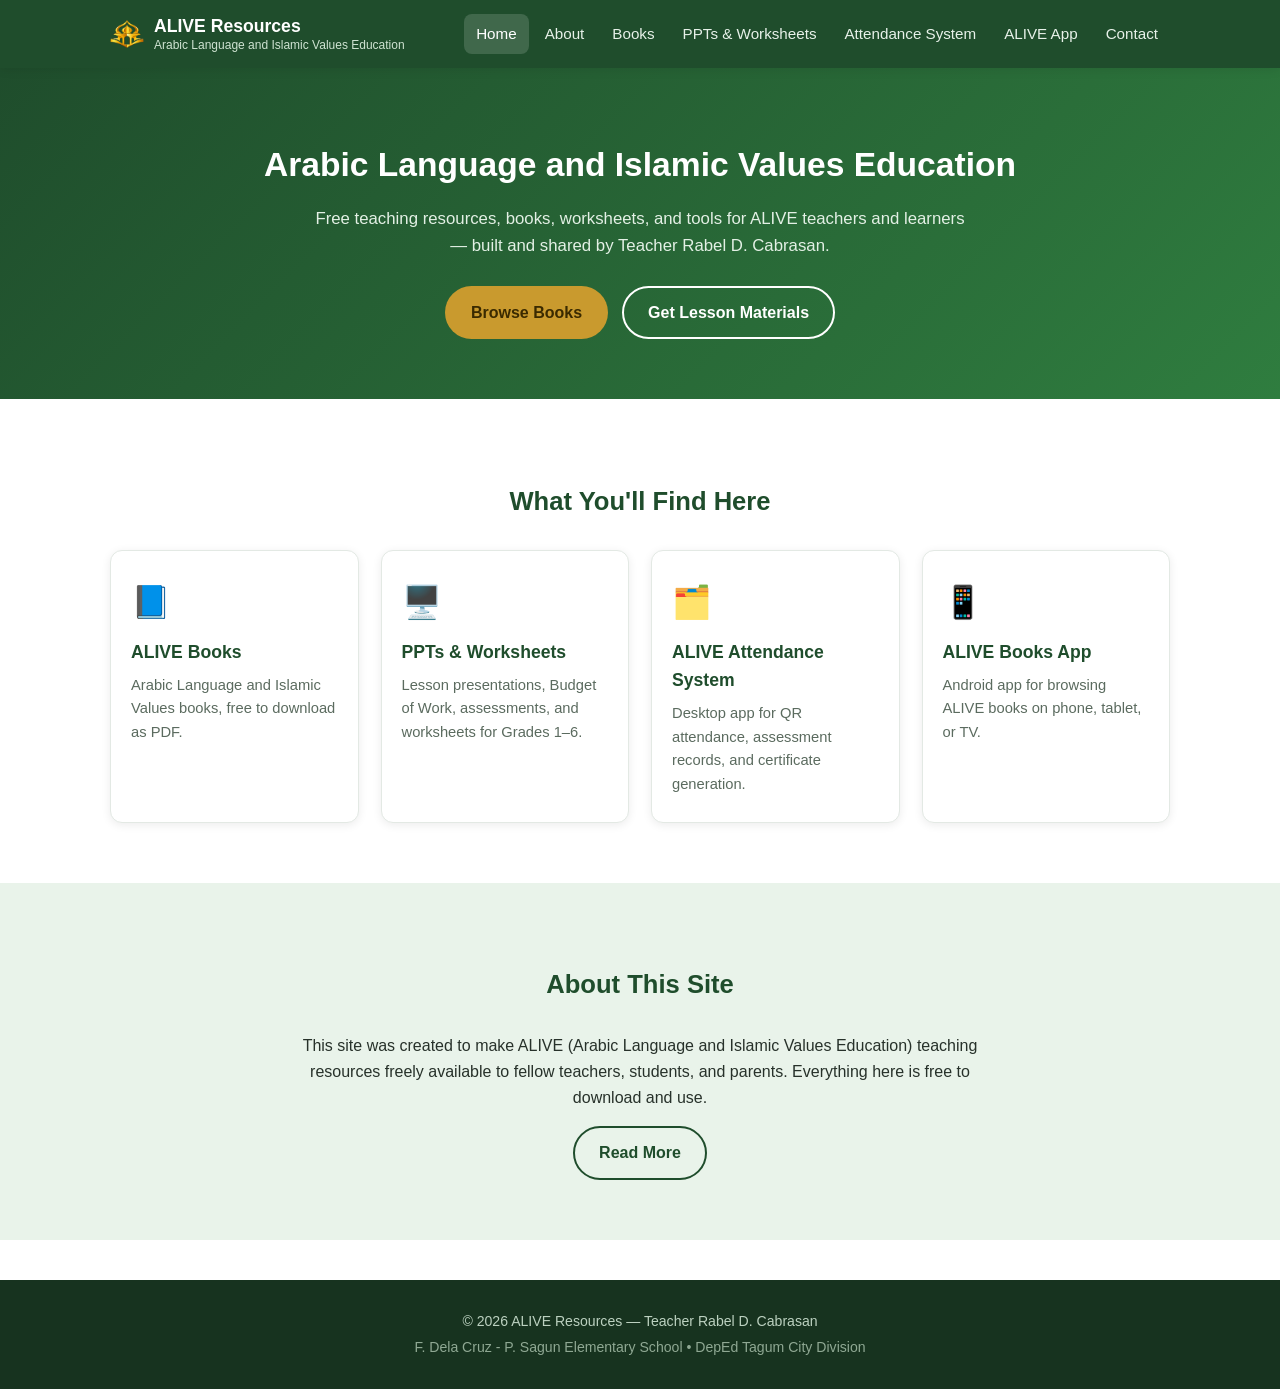
<file: index.html>
<!DOCTYPE html>
<html lang="en">
<head>
<meta charset="UTF-8">
<meta name="viewport" content="width=device-width, initial-scale=1.0">
<title>ALIVE Resources | F. Dela Cruz - P. Sagun Elementary School</title>
<link rel="stylesheet" href="css/style.css">
</head>
<body>

<header class="site-header">
  <div class="container header-inner">
    <div class="brand">
      <img class="brand-logo" src="logo/resources%20logo.png" alt="ALIVE Resources logo">
      <div class="brand-text">
        <strong>ALIVE Resources</strong>
        <small>Arabic Language and Islamic Values Education</small>
      </div>
    </div>
    <button class="nav-toggle" id="navToggle" aria-label="Toggle menu">&#9776;</button>
    <nav id="siteNav">
      <a href="index.html" class="active">Home</a>
      <a href="about.html">About</a>
      <a href="downloads/books.html">Books</a>
      <a href="downloads/lessons.html">PPTs &amp; Worksheets</a>
      <a href="downloads/attendance-system.html">Attendance System</a>
      <a href="downloads/app.html">ALIVE App</a>
      <a href="contact.html">Contact</a>
    </nav>
  </div>
</header>

<section class="hero">
  <div class="container">
    <h1>Arabic Language and Islamic Values Education</h1>
    <p>Free teaching resources, books, worksheets, and tools for ALIVE teachers and learners &mdash; built and shared by Teacher Rabel D. Cabrasan.</p>
    <div class="hero-buttons">
      <a href="downloads/books.html" class="btn btn-primary">Browse Books</a>
      <a href="downloads/lessons.html" class="btn btn-outline">Get Lesson Materials</a>
    </div>
  </div>
</section>

<section class="section">
  <div class="container">
    <h2>What You'll Find Here</h2>
    <div class="card-grid">

      <a class="card" href="downloads/books.html">
        <div class="card-icon">📘</div>
        <h3>ALIVE Books</h3>
        <p>Arabic Language and Islamic Values books, free to download as PDF.</p>
      </a>

      <a class="card" href="downloads/lessons.html">
        <div class="card-icon">🖥️</div>
        <h3>PPTs &amp; Worksheets</h3>
        <p>Lesson presentations, Budget of Work, assessments, and worksheets for Grades 1&ndash;6.</p>
      </a>

      <a class="card" href="downloads/attendance-system.html">
        <div class="card-icon">🗂️</div>
        <h3>ALIVE Attendance System</h3>
        <p>Desktop app for QR attendance, assessment records, and certificate generation.</p>
      </a>

      <a class="card" href="downloads/app.html">
        <div class="card-icon">📱</div>
        <h3>ALIVE Books App</h3>
        <p>Android app for browsing ALIVE books on phone, tablet, or TV.</p>
      </a>

    </div>
  </div>
</section>

<section class="section section-alt">
  <div class="container about-preview">
    <h2>About This Site</h2>
    <p>This site was created to make ALIVE (Arabic Language and Islamic Values Education) teaching resources freely available to fellow teachers, students, and parents. Everything here is free to download and use.</p>
    <a href="about.html" class="btn btn-outline">Read More</a>
  </div>
</section>

<footer class="site-footer">
  <div class="container">
    <p>&copy; <span id="year"></span> ALIVE Resources &mdash; Teacher Rabel D. Cabrasan</p>
    <p class="footer-sub">F. Dela Cruz - P. Sagun Elementary School &bull; DepEd Tagum City Division</p>
  </div>
</footer>

<script src="js/main.js"></script>
</body>
</html>
</file>
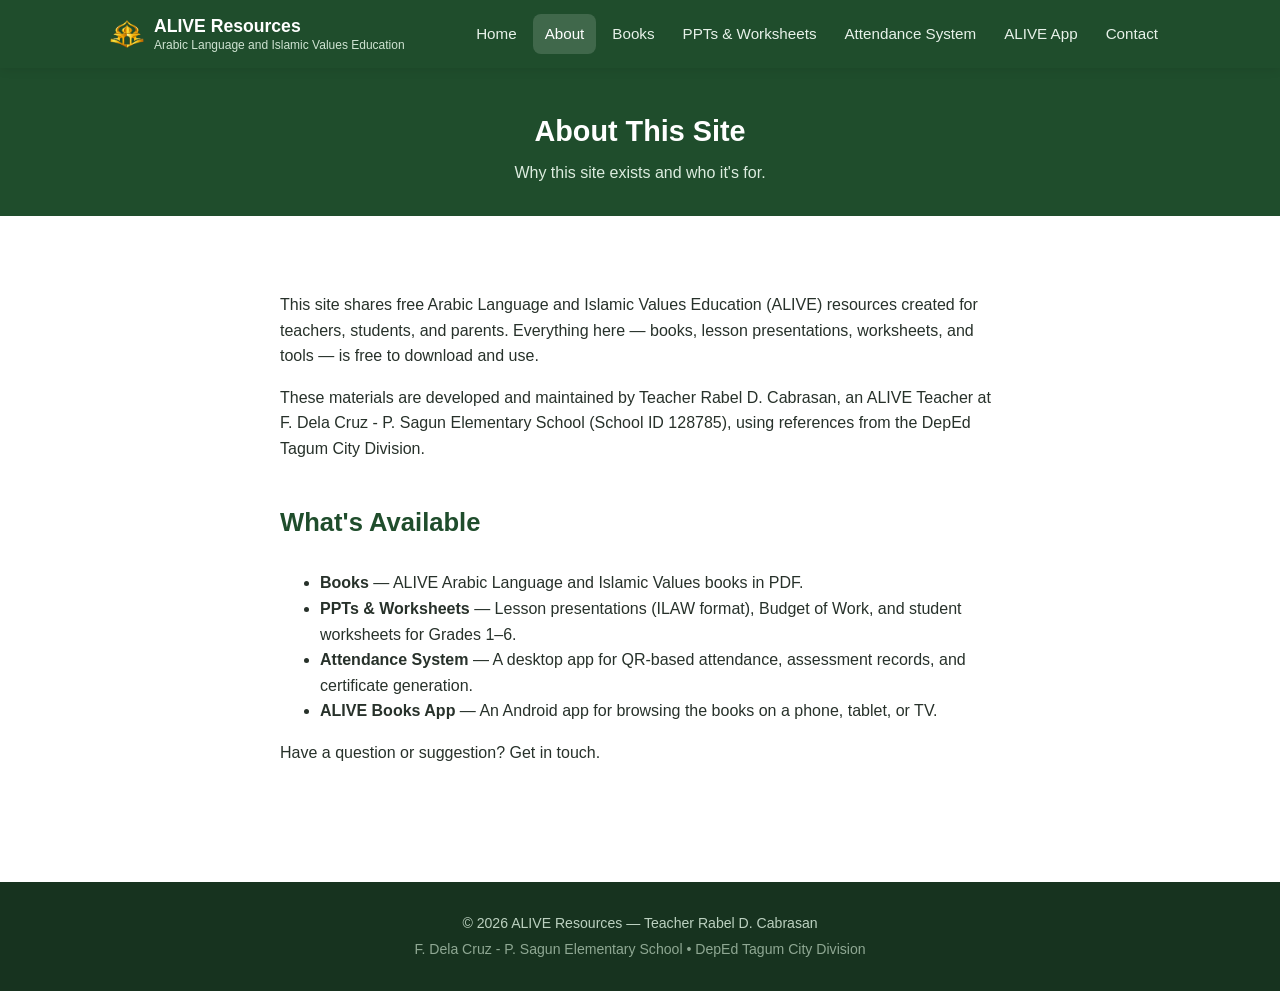
<file: about.html>
<!DOCTYPE html>
<html lang="en">
<head>
<meta charset="UTF-8">
<meta name="viewport" content="width=device-width, initial-scale=1.0">
<title>About | ALIVE Resources</title>
<link rel="stylesheet" href="css/style.css">
</head>
<body>

<header class="site-header">
  <div class="container header-inner">
    <div class="brand">
      <img class="brand-logo" src="logo/resources%20logo.png" alt="ALIVE Resources logo">
      <div class="brand-text">
        <strong>ALIVE Resources</strong>
        <small>Arabic Language and Islamic Values Education</small>
      </div>
    </div>
    <button class="nav-toggle" id="navToggle" aria-label="Toggle menu">&#9776;</button>
    <nav id="siteNav">
      <a href="index.html">Home</a>
      <a href="about.html" class="active">About</a>
      <a href="downloads/books.html">Books</a>
      <a href="downloads/lessons.html">PPTs &amp; Worksheets</a>
      <a href="downloads/attendance-system.html">Attendance System</a>
      <a href="downloads/app.html">ALIVE App</a>
      <a href="contact.html">Contact</a>
    </nav>
  </div>
</header>

<section class="page-header">
  <div class="container">
    <h1>About This Site</h1>
    <p>Why this site exists and who it's for.</p>
  </div>
</section>

<section class="section">
  <div class="container" style="max-width:760px;">
    <p>This site shares free Arabic Language and Islamic Values Education (ALIVE) resources created for teachers, students, and parents. Everything here &mdash; books, lesson presentations, worksheets, and tools &mdash; is free to download and use.</p>

    <p>These materials are developed and maintained by Teacher Rabel D. Cabrasan, an ALIVE Teacher at F. Dela Cruz - P. Sagun Elementary School (School ID 128785), using references from the DepEd Tagum City Division.</p>

    <h2 style="text-align:left;margin-top:40px;">What's Available</h2>
    <ul>
      <li><strong>Books</strong> &mdash; ALIVE Arabic Language and Islamic Values books in PDF.</li>
      <li><strong>PPTs &amp; Worksheets</strong> &mdash; Lesson presentations (ILAW format), Budget of Work, and student worksheets for Grades 1&ndash;6.</li>
      <li><strong>Attendance System</strong> &mdash; A desktop app for QR-based attendance, assessment records, and certificate generation.</li>
      <li><strong>ALIVE Books App</strong> &mdash; An Android app for browsing the books on a phone, tablet, or TV.</li>
    </ul>

    <p>Have a question or suggestion? <a href="contact.html">Get in touch</a>.</p>
  </div>
</section>

<footer class="site-footer">
  <div class="container">
    <p>&copy; <span id="year"></span> ALIVE Resources &mdash; Teacher Rabel D. Cabrasan</p>
    <p class="footer-sub">F. Dela Cruz - P. Sagun Elementary School &bull; DepEd Tagum City Division</p>
  </div>
</footer>

<script src="js/main.js"></script>
</body>
</html>
</file>
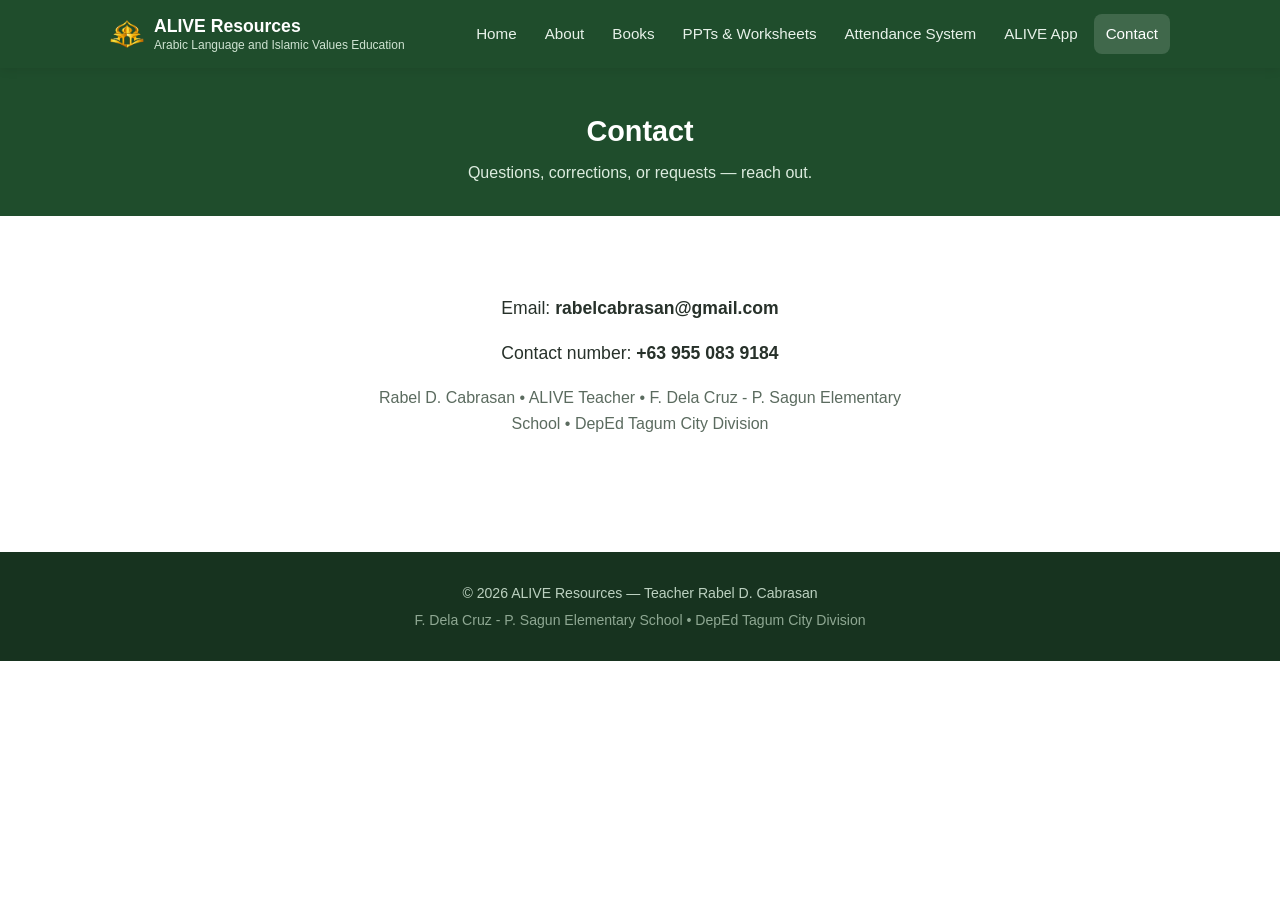
<file: contact.html>
<!DOCTYPE html>
<html lang="en">
<head>
<meta charset="UTF-8">
<meta name="viewport" content="width=device-width, initial-scale=1.0">
<title>Contact | ALIVE Resources</title>
<link rel="stylesheet" href="css/style.css">
</head>
<body>

<header class="site-header">
  <div class="container header-inner">
    <div class="brand">
      <img class="brand-logo" src="logo/resources%20logo.png" alt="ALIVE Resources logo">
      <div class="brand-text">
        <strong>ALIVE Resources</strong>
        <small>Arabic Language and Islamic Values Education</small>
      </div>
    </div>
    <button class="nav-toggle" id="navToggle" aria-label="Toggle menu">&#9776;</button>
    <nav id="siteNav">
      <a href="index.html">Home</a>
      <a href="about.html">About</a>
      <a href="downloads/books.html">Books</a>
      <a href="downloads/lessons.html">PPTs &amp; Worksheets</a>
      <a href="downloads/attendance-system.html">Attendance System</a>
      <a href="downloads/app.html">ALIVE App</a>
      <a href="contact.html" class="active">Contact</a>
    </nav>
  </div>
</header>

<section class="page-header">
  <div class="container">
    <h1>Contact</h1>
    <p>Questions, corrections, or requests &mdash; reach out.</p>
  </div>
</section>

<section class="section">
  <div class="container" style="max-width:600px;text-align:center;">
    <!--
      PUT YOUR CONTACT DETAILS HERE.
      Replace the placeholder text below with the email
      (and/or Facebook page, phone number) you want the public to use.
    -->
    <p style="font-size:1.1rem;">
      Email: <strong><a href="mailto:rabelcabrasan@gmail.com">rabelcabrasan@gmail.com</a></strong>
    </p>
    <p style="font-size:1.1rem;">
      Contact number: <strong>+63 955 083 9184</strong>
    </p>
    <p style="color:var(--muted);">
      Rabel D. Cabrasan &bull; ALIVE Teacher &bull; F. Dela Cruz - P. Sagun Elementary School &bull; DepEd Tagum City Division
    </p>
  </div>
</section>

<footer class="site-footer">
  <div class="container">
    <p>&copy; <span id="year"></span> ALIVE Resources &mdash; Teacher Rabel D. Cabrasan</p>
    <p class="footer-sub">F. Dela Cruz - P. Sagun Elementary School &bull; DepEd Tagum City Division</p>
  </div>
</footer>

<script src="js/main.js"></script>
</body>
</html>
</file>
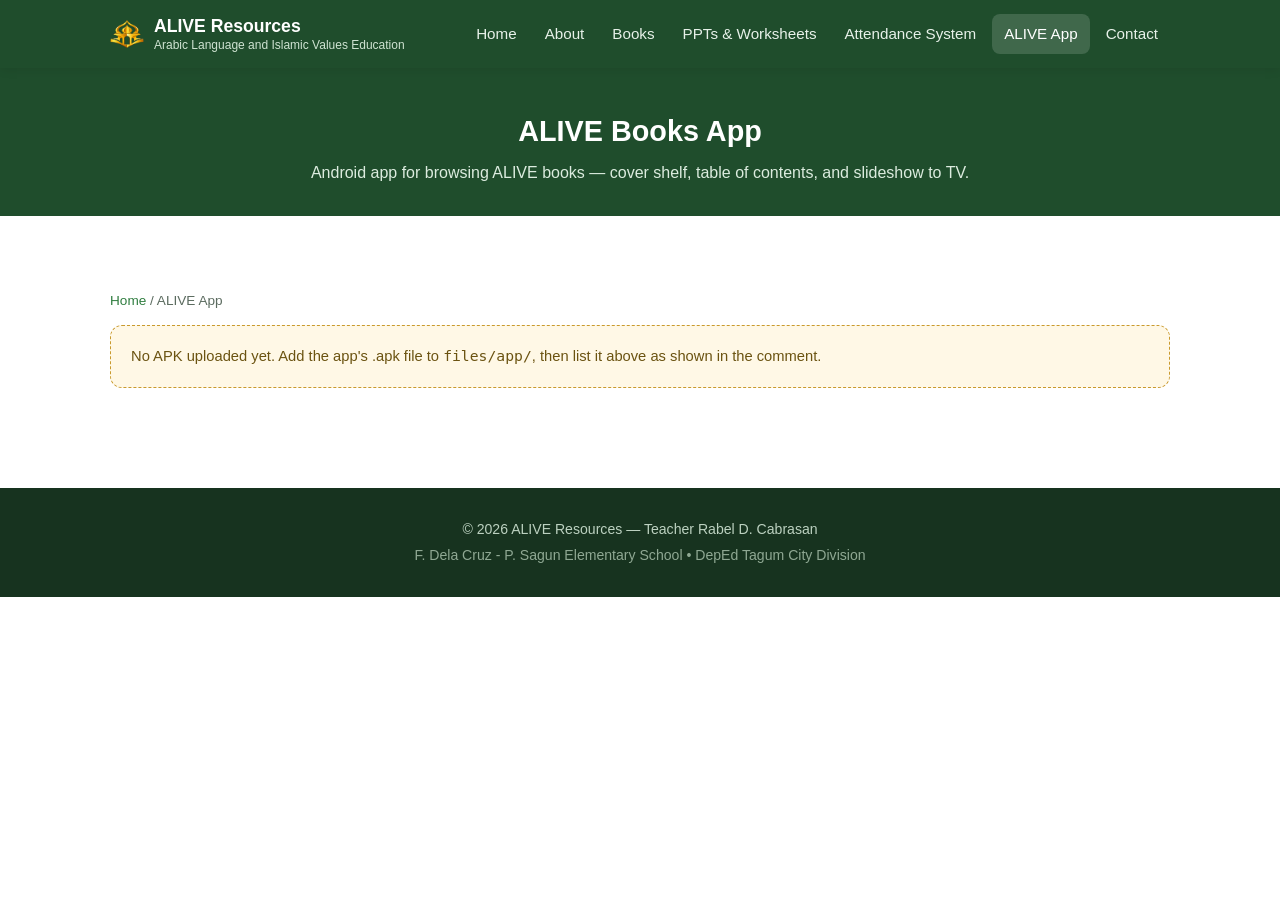
<file: downloads/app.html>
<!DOCTYPE html>
<html lang="en">
<head>
<meta charset="UTF-8">
<meta name="viewport" content="width=device-width, initial-scale=1.0">
<title>ALIVE Books App | ALIVE Resources</title>
<link rel="stylesheet" href="../css/style.css">
</head>
<body>

<header class="site-header">
  <div class="container header-inner">
    <div class="brand">
      <img class="brand-logo" src="../logo/resources%20logo.png" alt="ALIVE Resources logo">
      <div class="brand-text">
        <strong>ALIVE Resources</strong>
        <small>Arabic Language and Islamic Values Education</small>
      </div>
    </div>
    <button class="nav-toggle" id="navToggle" aria-label="Toggle menu">&#9776;</button>
    <nav id="siteNav">
      <a href="../index.html">Home</a>
      <a href="../about.html">About</a>
      <a href="books.html">Books</a>
      <a href="lessons.html">PPTs &amp; Worksheets</a>
      <a href="attendance-system.html">Attendance System</a>
      <a href="app.html" class="active">ALIVE App</a>
      <a href="../contact.html">Contact</a>
    </nav>
  </div>
</header>

<section class="page-header">
  <div class="container">
    <h1>ALIVE Books App</h1>
    <p>Android app for browsing ALIVE books &mdash; cover shelf, table of contents, and slideshow to TV.</p>
  </div>
</section>

<section class="section">
  <div class="container">
    <p class="breadcrumb"><a href="../index.html">Home</a> / ALIVE App</p>

    <ul class="file-list">

      <!--
        HOW TO ADD THE APK:
        1. Put the .apk file inside "files/app/".
        2. Copy a block below and edit it.
        Example:

        <li class="file-item">
          <div class="file-info">
            <span class="file-icon">📱</span>
            <div>
              <div class="file-name">ALIVE Books App v1.0</div>
              <div class="file-meta">Android &bull; .apk</div>
            </div>
          </div>
          <a class="file-download" href="../files/app/alive-books-app-v1.apk" download>Download</a>
        </li>
      -->

    </ul>

    <div class="empty-note">
      No APK uploaded yet. Add the app's .apk file to <code>files/app/</code>, then list it above as shown in the comment.
    </div>
  </div>
</section>

<footer class="site-footer">
  <div class="container">
    <p>&copy; <span id="year"></span> ALIVE Resources &mdash; Teacher Rabel D. Cabrasan</p>
    <p class="footer-sub">F. Dela Cruz - P. Sagun Elementary School &bull; DepEd Tagum City Division</p>
  </div>
</footer>

<script src="../js/main.js"></script>
</body>
</html>
</file>
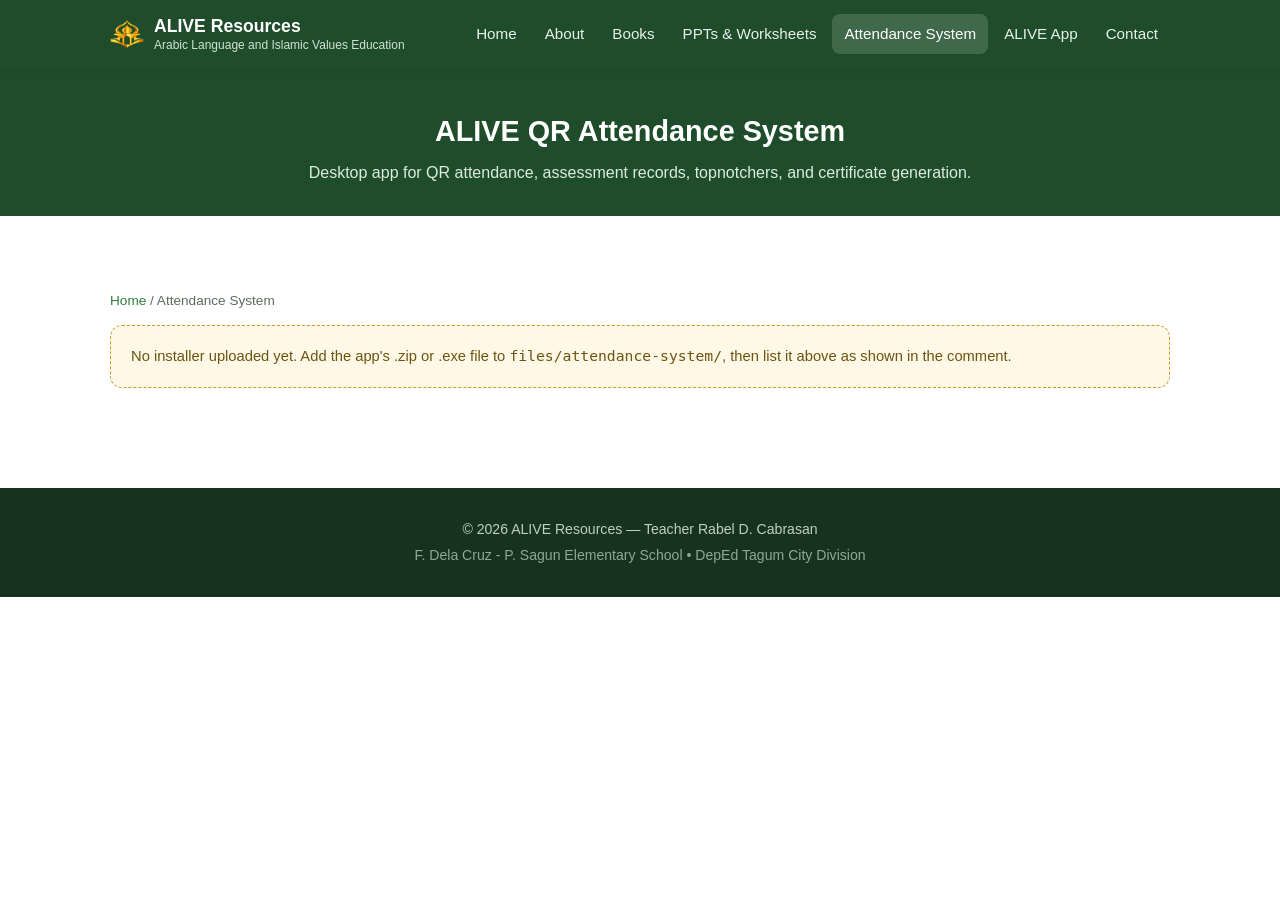
<file: downloads/attendance-system.html>
<!DOCTYPE html>
<html lang="en">
<head>
<meta charset="UTF-8">
<meta name="viewport" content="width=device-width, initial-scale=1.0">
<title>ALIVE Attendance System | ALIVE Resources</title>
<link rel="stylesheet" href="../css/style.css">
</head>
<body>

<header class="site-header">
  <div class="container header-inner">
    <div class="brand">
      <img class="brand-logo" src="../logo/resources%20logo.png" alt="ALIVE Resources logo">
      <div class="brand-text">
        <strong>ALIVE Resources</strong>
        <small>Arabic Language and Islamic Values Education</small>
      </div>
    </div>
    <button class="nav-toggle" id="navToggle" aria-label="Toggle menu">&#9776;</button>
    <nav id="siteNav">
      <a href="../index.html">Home</a>
      <a href="../about.html">About</a>
      <a href="books.html">Books</a>
      <a href="lessons.html">PPTs &amp; Worksheets</a>
      <a href="attendance-system.html" class="active">Attendance System</a>
      <a href="app.html">ALIVE App</a>
      <a href="../contact.html">Contact</a>
    </nav>
  </div>
</header>

<section class="page-header">
  <div class="container">
    <h1>ALIVE QR Attendance System</h1>
    <p>Desktop app for QR attendance, assessment records, topnotchers, and certificate generation.</p>
  </div>
</section>

<section class="section">
  <div class="container">
    <p class="breadcrumb"><a href="../index.html">Home</a> / Attendance System</p>

    <ul class="file-list">

      <!--
        HOW TO ADD THE INSTALLER:
        1. Put the installer/zip file inside "files/attendance-system/".
        2. Copy a block below and edit it.
        Example:

        <li class="file-item">
          <div class="file-info">
            <span class="file-icon">🗂️</span>
            <div>
              <div class="file-name">ALIVE QR Attendance System v1.0</div>
              <div class="file-meta">Windows &bull; .zip</div>
            </div>
          </div>
          <a class="file-download" href="../files/attendance-system/alive-attendance-v1.zip" download>Download</a>
        </li>
      -->

    </ul>

    <div class="empty-note">
      No installer uploaded yet. Add the app's .zip or .exe file to <code>files/attendance-system/</code>, then list it above as shown in the comment.
    </div>
  </div>
</section>

<footer class="site-footer">
  <div class="container">
    <p>&copy; <span id="year"></span> ALIVE Resources &mdash; Teacher Rabel D. Cabrasan</p>
    <p class="footer-sub">F. Dela Cruz - P. Sagun Elementary School &bull; DepEd Tagum City Division</p>
  </div>
</footer>

<script src="../js/main.js"></script>
</body>
</html>
</file>
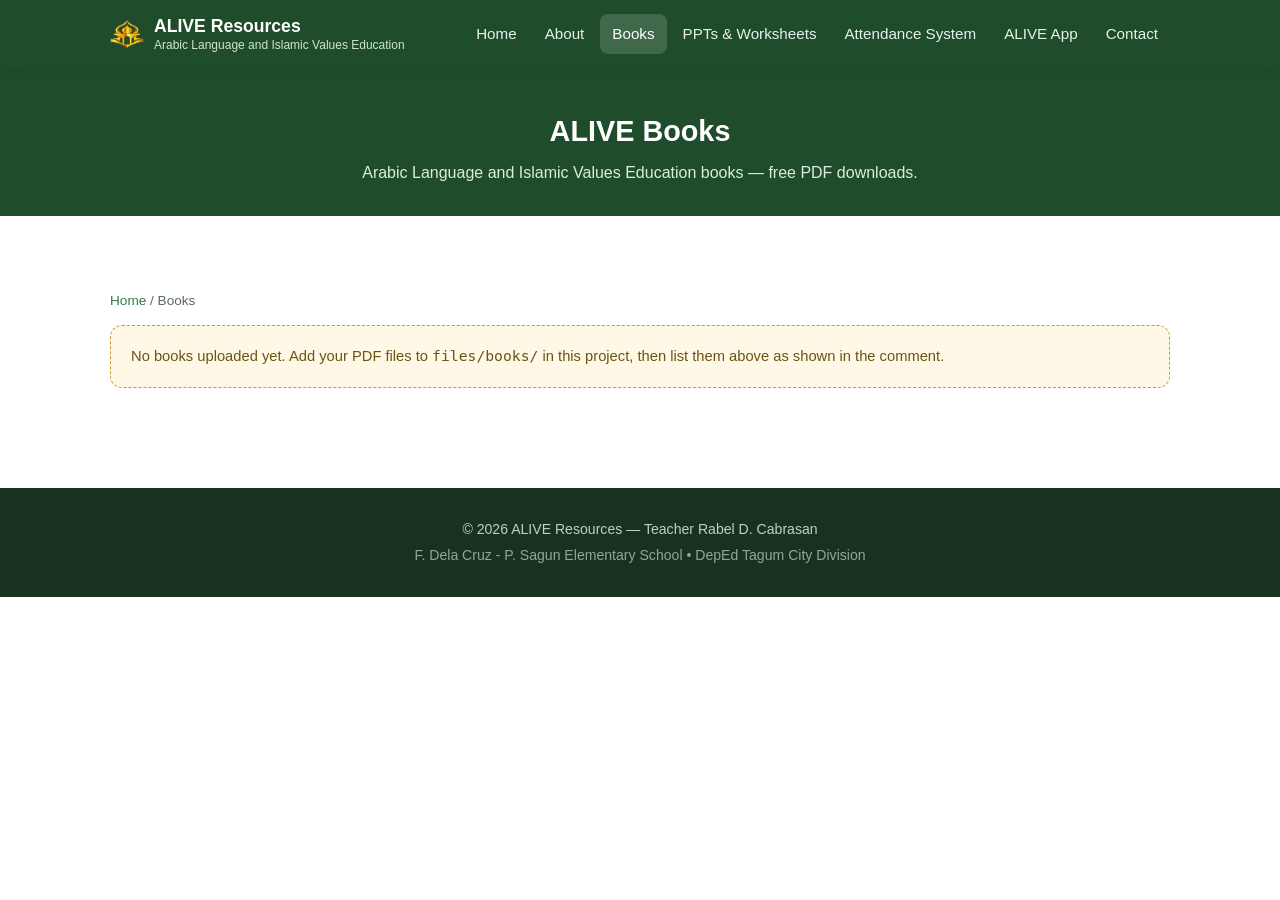
<file: downloads/books.html>
<!DOCTYPE html>
<html lang="en">
<head>
<meta charset="UTF-8">
<meta name="viewport" content="width=device-width, initial-scale=1.0">
<title>ALIVE Books | ALIVE Resources</title>
<link rel="stylesheet" href="../css/style.css">
</head>
<body>

<header class="site-header">
  <div class="container header-inner">
    <div class="brand">
      <img class="brand-logo" src="../logo/resources%20logo.png" alt="ALIVE Resources logo">
      <div class="brand-text">
        <strong>ALIVE Resources</strong>
        <small>Arabic Language and Islamic Values Education</small>
      </div>
    </div>
    <button class="nav-toggle" id="navToggle" aria-label="Toggle menu">&#9776;</button>
    <nav id="siteNav">
      <a href="../index.html">Home</a>
      <a href="../about.html">About</a>
      <a href="books.html" class="active">Books</a>
      <a href="lessons.html">PPTs &amp; Worksheets</a>
      <a href="attendance-system.html">Attendance System</a>
      <a href="app.html">ALIVE App</a>
      <a href="../contact.html">Contact</a>
    </nav>
  </div>
</header>

<section class="page-header">
  <div class="container">
    <h1>ALIVE Books</h1>
    <p>Arabic Language and Islamic Values Education books &mdash; free PDF downloads.</p>
  </div>
</section>

<section class="section">
  <div class="container">
    <p class="breadcrumb"><a href="../index.html">Home</a> / Books</p>

    <ul class="file-list">

      <!--
        HOW TO ADD A BOOK:
        1. Put the PDF file inside the "files/books/" folder.
        2. Copy one <li class="file-item">...</li> block below and edit it.
        Example:

        <li class="file-item">
          <div class="file-info">
            <span class="file-icon">📘</span>
            <div>
              <div class="file-name">ALIVE Arabic Language Book - Grade 1</div>
              <div class="file-meta">PDF &bull; Quarter 1-4</div>
            </div>
          </div>
          <a class="file-download" href="../files/books/alive-arabic-grade1.pdf" download>Download</a>
        </li>
      -->

    </ul>

    <div class="empty-note">
      No books uploaded yet. Add your PDF files to <code>files/books/</code> in this project, then list them above as shown in the comment.
    </div>
  </div>
</section>

<footer class="site-footer">
  <div class="container">
    <p>&copy; <span id="year"></span> ALIVE Resources &mdash; Teacher Rabel D. Cabrasan</p>
    <p class="footer-sub">F. Dela Cruz - P. Sagun Elementary School &bull; DepEd Tagum City Division</p>
  </div>
</footer>

<script src="../js/main.js"></script>
</body>
</html>
</file>
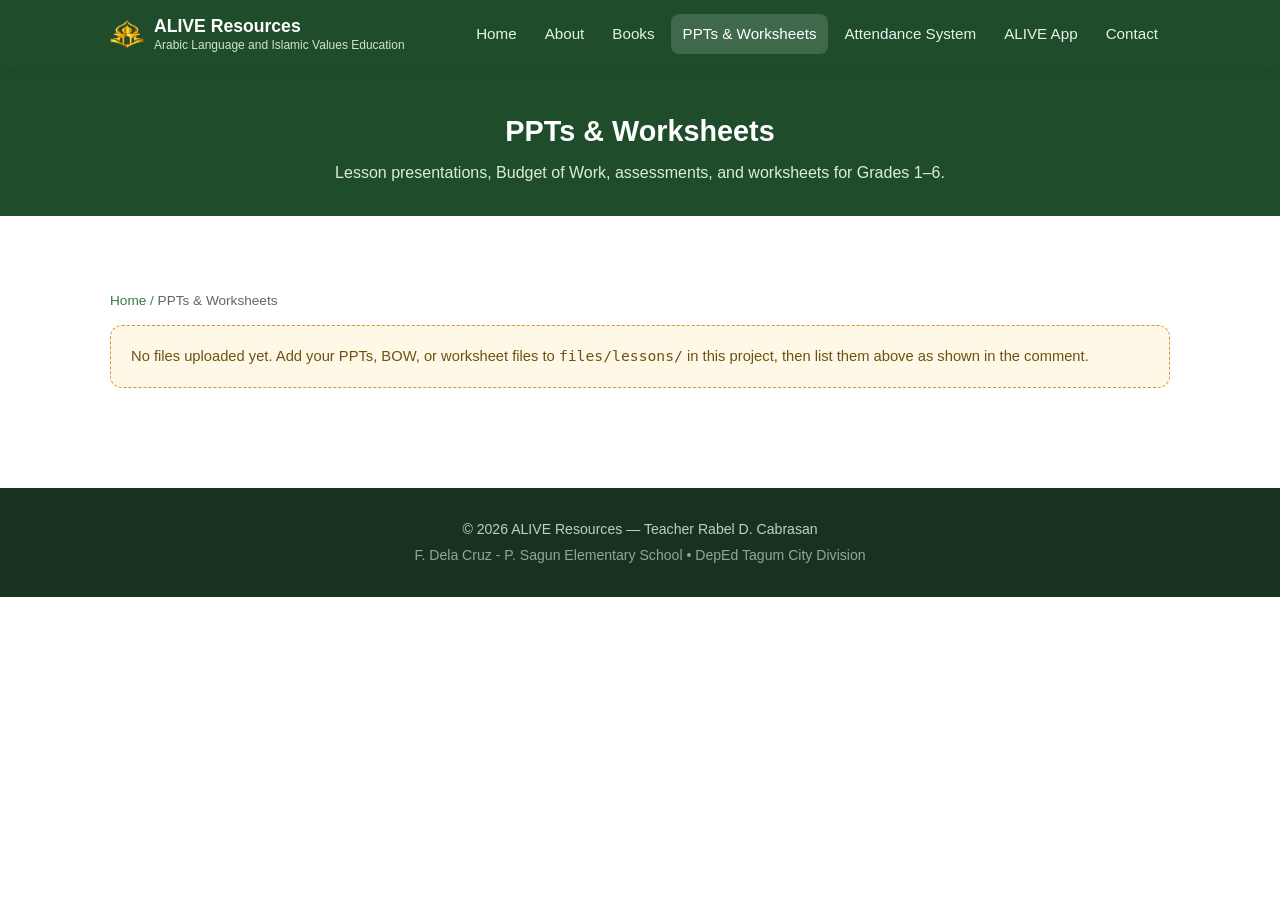
<file: downloads/lessons.html>
<!DOCTYPE html>
<html lang="en">
<head>
<meta charset="UTF-8">
<meta name="viewport" content="width=device-width, initial-scale=1.0">
<title>PPTs &amp; Worksheets | ALIVE Resources</title>
<link rel="stylesheet" href="../css/style.css">
</head>
<body>

<header class="site-header">
  <div class="container header-inner">
    <div class="brand">
      <img class="brand-logo" src="../logo/resources%20logo.png" alt="ALIVE Resources logo">
      <div class="brand-text">
        <strong>ALIVE Resources</strong>
        <small>Arabic Language and Islamic Values Education</small>
      </div>
    </div>
    <button class="nav-toggle" id="navToggle" aria-label="Toggle menu">&#9776;</button>
    <nav id="siteNav">
      <a href="../index.html">Home</a>
      <a href="../about.html">About</a>
      <a href="books.html">Books</a>
      <a href="lessons.html" class="active">PPTs &amp; Worksheets</a>
      <a href="attendance-system.html">Attendance System</a>
      <a href="app.html">ALIVE App</a>
      <a href="../contact.html">Contact</a>
    </nav>
  </div>
</header>

<section class="page-header">
  <div class="container">
    <h1>PPTs &amp; Worksheets</h1>
    <p>Lesson presentations, Budget of Work, assessments, and worksheets for Grades 1&ndash;6.</p>
  </div>
</section>

<section class="section">
  <div class="container">
    <p class="breadcrumb"><a href="../index.html">Home</a> / PPTs &amp; Worksheets</p>

    <ul class="file-list">

      <!--
        HOW TO ADD A FILE:
        1. Put the file inside "files/lessons/".
        2. Copy a block below and edit it.
        Example:

        <li class="file-item">
          <div class="file-info">
            <span class="file-icon">🖥️</span>
            <div>
              <div class="file-name">Grade 3 - Quarter 1 - Lesson 1 PPT</div>
              <div class="file-meta">PPTX &bull; ILAW format</div>
            </div>
          </div>
          <a class="file-download" href="../files/lessons/g3-q1-lesson1.pptx" download>Download</a>
        </li>
      -->

    </ul>

    <div class="empty-note">
      No files uploaded yet. Add your PPTs, BOW, or worksheet files to <code>files/lessons/</code> in this project, then list them above as shown in the comment.
    </div>
  </div>
</section>

<footer class="site-footer">
  <div class="container">
    <p>&copy; <span id="year"></span> ALIVE Resources &mdash; Teacher Rabel D. Cabrasan</p>
    <p class="footer-sub">F. Dela Cruz - P. Sagun Elementary School &bull; DepEd Tagum City Division</p>
  </div>
</footer>

<script src="../js/main.js"></script>
</body>
</html>
</file>
<file: css/style.css>
:root{
  --green-dark:#1f4d2c;
  --green:#2f7d3f;
  --green-light:#e9f3ea;
  --gold:#c99a2e;
  --text:#27312a;
  --muted:#5b6b5f;
  --white:#ffffff;
  --radius:12px;
  --shadow:0 2px 10px rgba(0,0,0,0.08);
}

*{box-sizing:border-box;}
body{
  margin:0;
  font-family:"Segoe UI",Tahoma,Geneva,Verdana,sans-serif;
  color:var(--text);
  background:var(--white);
  line-height:1.6;
}
a{text-decoration:none;color:inherit;}
img{max-width:100%;display:block;}
.container{max-width:1100px;margin:0 auto;padding:0 20px;}

/* Header */
.site-header{
  background:var(--green-dark);
  color:var(--white);
  position:sticky;top:0;z-index:50;
  box-shadow:var(--shadow);
}
.header-inner{
  display:flex;align-items:center;justify-content:space-between;
  padding:14px 20px;flex-wrap:wrap;
}
.brand{display:flex;align-items:center;gap:10px;}
.brand-logo{width:34px;height:34px;object-fit:contain;flex:0 0 auto;}
.brand-text{display:flex;flex-direction:column;line-height:1.2;}
.brand-text strong{font-size:1.1rem;}
.brand-text small{color:#cfe3d2;font-size:0.75rem;}

nav{display:flex;gap:4px;flex-wrap:wrap;}
nav a{
  padding:8px 12px;border-radius:8px;font-size:0.95rem;color:#e7f1e9;
  transition:background .12s ease,color .12s ease,transform .12s ease;
}
nav a:hover,nav a.active{background:rgba(255,255,255,0.15);color:var(--white);}
nav a:hover{transform:translateY(-1px);}
nav a:focus-visible,.nav-toggle:focus-visible{outline:2px solid var(--gold);outline-offset:3px;}

@view-transition{navigation:auto;}
::view-transition-old(root){animation:page-exit .08s ease-out both;}
::view-transition-new(root){animation:page-enter .16s ease-out both;}
@keyframes page-exit{to{opacity:0;}}
@keyframes page-enter{from{opacity:0;transform:translateY(4px);}to{opacity:1;transform:translateY(0);}}
@media(prefers-reduced-motion:reduce){
  ::view-transition-old(root),::view-transition-new(root){animation:none;}
}

.nav-toggle{
  display:none;background:none;border:none;color:var(--white);
  font-size:1.5rem;cursor:pointer;
}

/* Hero */
.hero{
  background:linear-gradient(135deg,var(--green-dark),var(--green));
  color:var(--white);
  padding:70px 0 60px;
  text-align:center;
}
.hero h1{font-size:2.1rem;margin:0 0 14px;}
.hero p{max-width:650px;margin:0 auto 26px;color:#e3f0e5;font-size:1.05rem;}
.hero-buttons{display:flex;gap:14px;justify-content:center;flex-wrap:wrap;}

.btn{
  display:inline-block;padding:12px 24px;border-radius:30px;font-weight:600;
  border:2px solid transparent;transition:transform .12s ease,opacity .12s ease;
}
.btn:hover{transform:translateY(-2px);}
.btn-primary{background:var(--gold);color:#3a2a00;}
.btn-outline{border-color:var(--white);color:var(--white);}
.hero .btn-outline:hover{background:rgba(255,255,255,0.12);}
.section-alt .btn-outline{border-color:var(--green-dark);color:var(--green-dark);}

/* Sections */
.section{padding:60px 0;}
.section-alt{background:var(--green-light);}
.section h2{font-size:1.6rem;margin-bottom:28px;text-align:center;color:var(--green-dark);}

.card-grid{
  display:grid;grid-template-columns:repeat(auto-fit,minmax(220px,1fr));
  gap:22px;
}
.card{
  background:var(--white);border:1px solid #e3e9e4;border-radius:var(--radius);
  padding:26px 20px;box-shadow:var(--shadow);transition:transform .15s ease, box-shadow .15s ease;
}
.card:hover{transform:translateY(-4px);box-shadow:0 8px 20px rgba(0,0,0,0.1);}
.card-icon{font-size:2rem;margin-bottom:10px;}
.card h3{margin:0 0 8px;color:var(--green-dark);font-size:1.1rem;}
.card p{margin:0;color:var(--muted);font-size:0.92rem;}

.about-preview{text-align:center;max-width:720px;}

/* Download list pages */
.page-header{
  background:var(--green-dark);color:var(--white);padding:40px 0 30px;text-align:center;
}
.page-header h1{margin:0 0 6px;font-size:1.8rem;}
.page-header p{margin:0;color:#dcecdf;}

.breadcrumb{font-size:0.85rem;margin-bottom:14px;color:var(--muted);}
.breadcrumb a{color:var(--green);}

.file-list{list-style:none;margin:0;padding:0;}
.file-item{
  display:flex;align-items:center;justify-content:space-between;gap:16px;
  background:var(--white);border:1px solid #e3e9e4;border-radius:var(--radius);
  padding:18px 20px;margin-bottom:14px;box-shadow:var(--shadow);flex-wrap:wrap;
}
.file-info{display:flex;align-items:center;gap:14px;}
.file-icon{font-size:1.6rem;}
.file-name{font-weight:600;color:var(--text);}
.file-meta{font-size:0.82rem;color:var(--muted);}
.file-download{
  background:var(--green);color:var(--white);padding:9px 18px;border-radius:24px;
  font-size:0.9rem;font-weight:600;white-space:nowrap;
}
.file-download:hover{background:var(--green-dark);}

.empty-note{
  background:#fff8e6;border:1px dashed var(--gold);border-radius:var(--radius);
  padding:18px 20px;color:#6b5311;font-size:0.92rem;
}

/* Footer */
.site-footer{
  background:#17331f;color:#bcd1c0;text-align:center;padding:26px 0;margin-top:40px;
}
.site-footer p{margin:4px 0;font-size:0.88rem;}
.footer-sub{color:#8fa893;}

/* Responsive nav */
@media (max-width:820px){
  .nav-toggle{display:block;}
  nav{
    display:none;flex-direction:column;width:100%;
    background:var(--green-dark);padding:10px 0;
  }
  nav.open{display:flex;}
  .header-inner{position:relative;}
}
</file>
